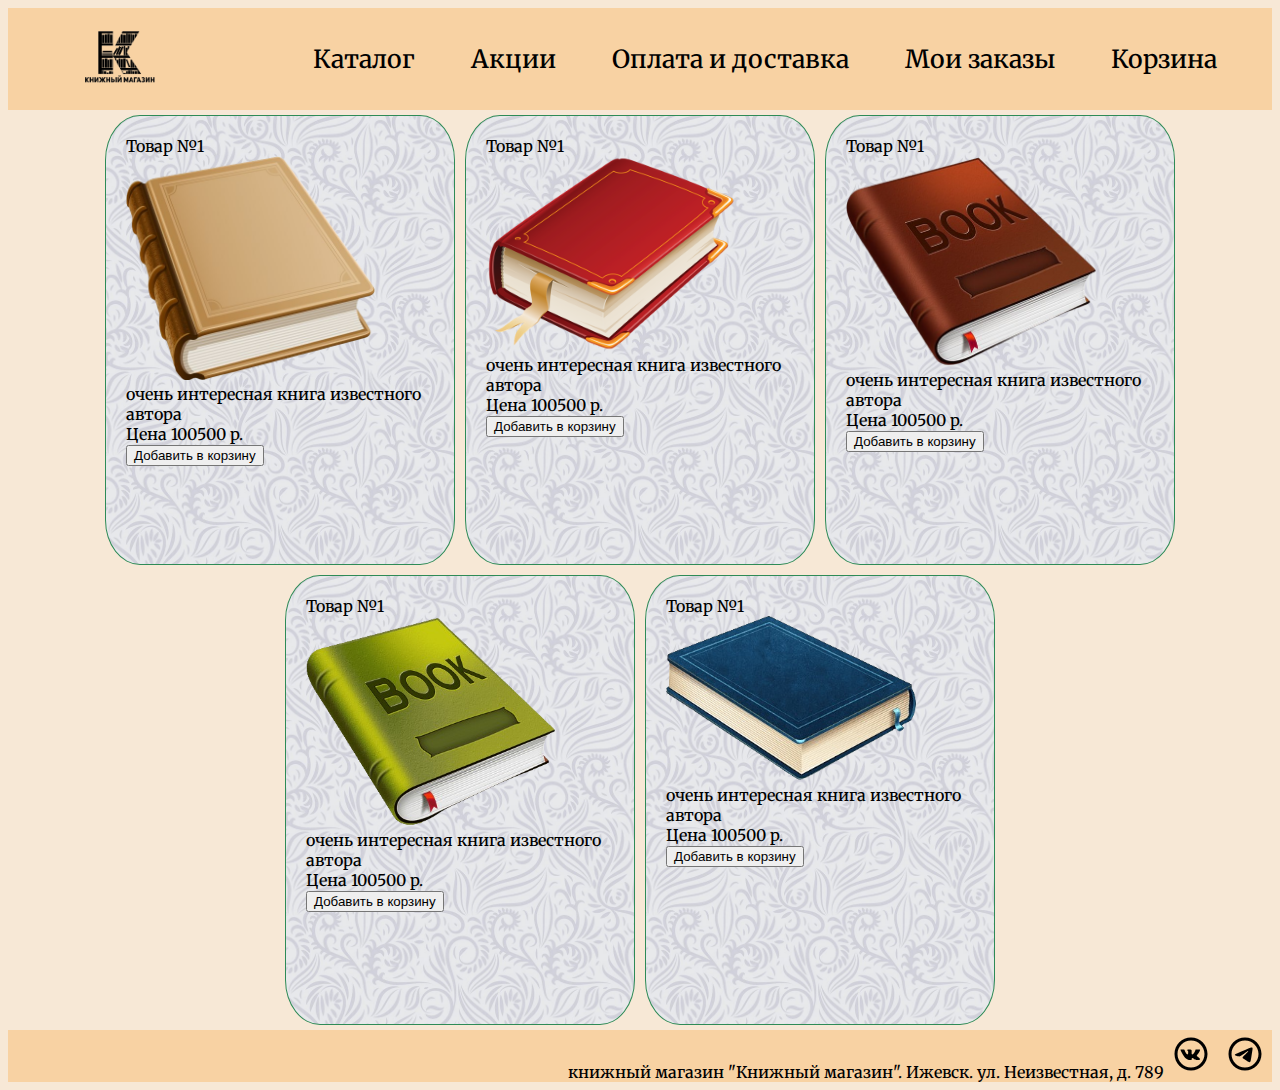
<file: index.html>
<!DOCTYPE html>
<html lang="en">

<head>
    <meta charset="UTF-8">
    <meta name="viewport" content="width=device-width, initial-scale=1.0">
    <link href="https://cdn.jsdelivr.net/npm/bootstrap@5.0.2/dist/css/bootstrap.min.css" rel="stylesheet"
        integrity="sha384-EVSTQN3/azprG1Anm3QDgpJLIm9Nao0Yz1ztcQTwFspd3yD65VohhpuuCOmLASjC" crossorigin="anonymous">
        <link rel="stylesheet" href="./css/style.css">
    <title>книжки</title>
</head>

<body>
   
    <div class="header">
        <nav>
            <ul class="main_menu">
                <li class="main_menu_item_logo"><a href="#"><img src="./img/book_logo.png" width="70px" alt=""></a></li>

                <li class="main_menu_item"> <a href="#">Каталог</a></li>
                <li class="main_menu_item"> <a href="#">Акции</a></li>
                <li class="main_menu_item"> <a href="#">Оплата и доставка</a></li>
                <li class="main_menu_item"> <a href="./3.html">Мои заказы</a></li>
                <li class="main_menu_item"> <a href="./1.html">Корзина</a></li>
            </ul>
        </nav>
    </div>
    <div class="cats">
        <div class="a1">Товар №1 <img src="./img/book01.png" alt="" class="books">
            <br>очень интересная книга известного автора <br> Цена 100500 р.
            <br><button type="button" class="btn btn-success">Добавить в корзину</button>
        </div>
        <div class="a1">Товар №1 <img src="./img/book02.png" alt="" class="books">
            <br>очень интересная книга известного автора <br> Цена 100500 р.
            <br><button type="button" class="btn btn-success">Добавить в корзину</button>
        </div>
        <div class="a1">Товар №1 <img src="./img/book03.png" alt="" class="books">
            <br>очень интересная книга известного автора <br> Цена 100500 р.
            <br><button type="button" class="btn btn-success">Добавить в корзину</button>
        </div>
        <div class="a1">Товар №1 <img src="./img/book04.png" alt="" class="books">
            <br>очень интересная книга известного автора <br> Цена 100500 р.
            <br><button type="button" class="btn btn-success">Добавить в корзину</button>
        </div>
        <div class="a1">Товар №1 <img src="./img/book05.png" alt="" class="books">
            <br>очень интересная книга известного автора <br> Цена 100500 р.
            <br><button type="button" class="btn btn-success">Добавить в корзину</button>
        </div>
    </div>
    <footer>
        <div class="footer">
            <div class="contacts"> книжный магазин "Книжный магазин". Ижевск. ул. Неизвестная, д. 789</div>
            <div class="social"> <a class="social_link" href=""><svg xmlns="http://www.w3.org/2000/svg"
                        viewBox="0 0 64 64" width="48px" height="48px" baseProfile="basic">
                        <path
                            d="M41.242,35.833c2.088,1.854,2.522,2.515,2.593,2.628C44.7,39.833,42.876,40,42.876,40H39.03c0,0-0.936,0.01-1.736-0.52	c-1.304-0.854-2.669-2.51-3.63-2.222c-0.805,0.241-0.797,1.329-0.797,2.26c0,0.333-0.286,0.483-0.933,0.483h-1.202	c-2.107,0-4.392-0.709-6.672-3.092c-3.226-3.368-6.055-10.154-6.055-10.154s-0.167-0.342,0.015-0.55	c0.206-0.233,0.767-0.203,0.767-0.203L22.516,26c0,0,0.351,0.066,0.603,0.244c0.208,0.146,0.324,0.424,0.324,0.424	s0.626,2.068,1.424,3.387c1.559,2.574,2.284,2.639,2.813,2.362c0.773-0.401,0.521-3.138,0.521-3.138s0.035-1.175-0.369-1.699	c-0.311-0.405-0.905-0.621-1.165-0.654c-0.21-0.027,0.141-0.395,0.588-0.605c0.597-0.266,1.41-0.334,2.812-0.321	c1.091,0.01,1.406,0.076,1.831,0.174c1.287,0.297,0.969,1.08,0.969,3.829c0,0.881-0.121,2.12,0.543,2.53	c0.286,0.177,1.268,0.394,3.016-2.444c0.83-1.345,1.49-3.578,1.49-3.578s0.136-0.245,0.348-0.367	c0.216-0.124,0.21-0.121,0.507-0.121c0.297,0,3.273-0.023,3.926-0.023c0.652,0,1.265-0.007,1.37,0.375	c0.151,0.55-0.481,2.433-2.085,4.477C39.349,34.207,39.056,33.893,41.242,35.833z" />
                        <path 
                            d="M32,54c-12.131,0-22-9.869-22-22s9.869-22,22-22s22,9.869,22,22S44.131,54,32,54z M32,14	c-9.925,0-18,8.075-18,18s8.075,18,18,18s18-8.075,18-18S41.925,14,32,14z" />
                    </svg></a></div>
            <div class="social"> <a class="social_link" href="">
                    <svg xmlns="http://www.w3.org/2000/svg" viewBox="0 0 64 64" width="48px" height="48px">
                        <path
                            d="M 32 10 C 19.85 10 10 19.85 10 32 C 10 44.15 19.85 54 32 54 C 44.15 54 54 44.15 54 32 C 54 19.85 44.15 10 32 10 z M 32 14 C 41.941 14 50 22.059 50 32 C 50 41.941 41.941 50 32 50 C 22.059 50 14 41.941 14 32 C 14 22.059 22.059 14 32 14 z M 41.041016 23.337891 C 40.533078 23.279297 39.894891 23.418531 39.181641 23.675781 C 37.878641 24.145781 21.223719 31.217953 20.261719 31.626953 C 19.350719 32.014953 18.487328 32.437828 18.486328 33.048828 C 18.486328 33.478828 18.741312 33.721656 19.445312 33.972656 C 20.177313 34.234656 22.023281 34.79275 23.113281 35.09375 C 24.163281 35.38275 25.357344 35.130844 26.027344 34.714844 C 26.736344 34.273844 34.928625 28.7925 35.515625 28.3125 C 36.102625 27.8325 36.571797 28.448688 36.091797 28.929688 C 35.611797 29.410688 29.988094 34.865094 29.246094 35.621094 C 28.346094 36.539094 28.985844 37.490094 29.589844 37.871094 C 30.278844 38.306094 35.239328 41.632016 35.986328 42.166016 C 36.733328 42.700016 37.489594 42.941406 38.183594 42.941406 C 38.877594 42.941406 39.242891 42.026797 39.587891 40.966797 C 39.992891 39.725797 41.890047 27.352062 42.123047 24.914062 C 42.194047 24.175062 41.960906 23.683844 41.503906 23.464844 C 41.365656 23.398594 41.210328 23.357422 41.041016 23.337891 z" />
                    </svg></a></div>
        </div>
    </footer>
</body>
</html>
</file>
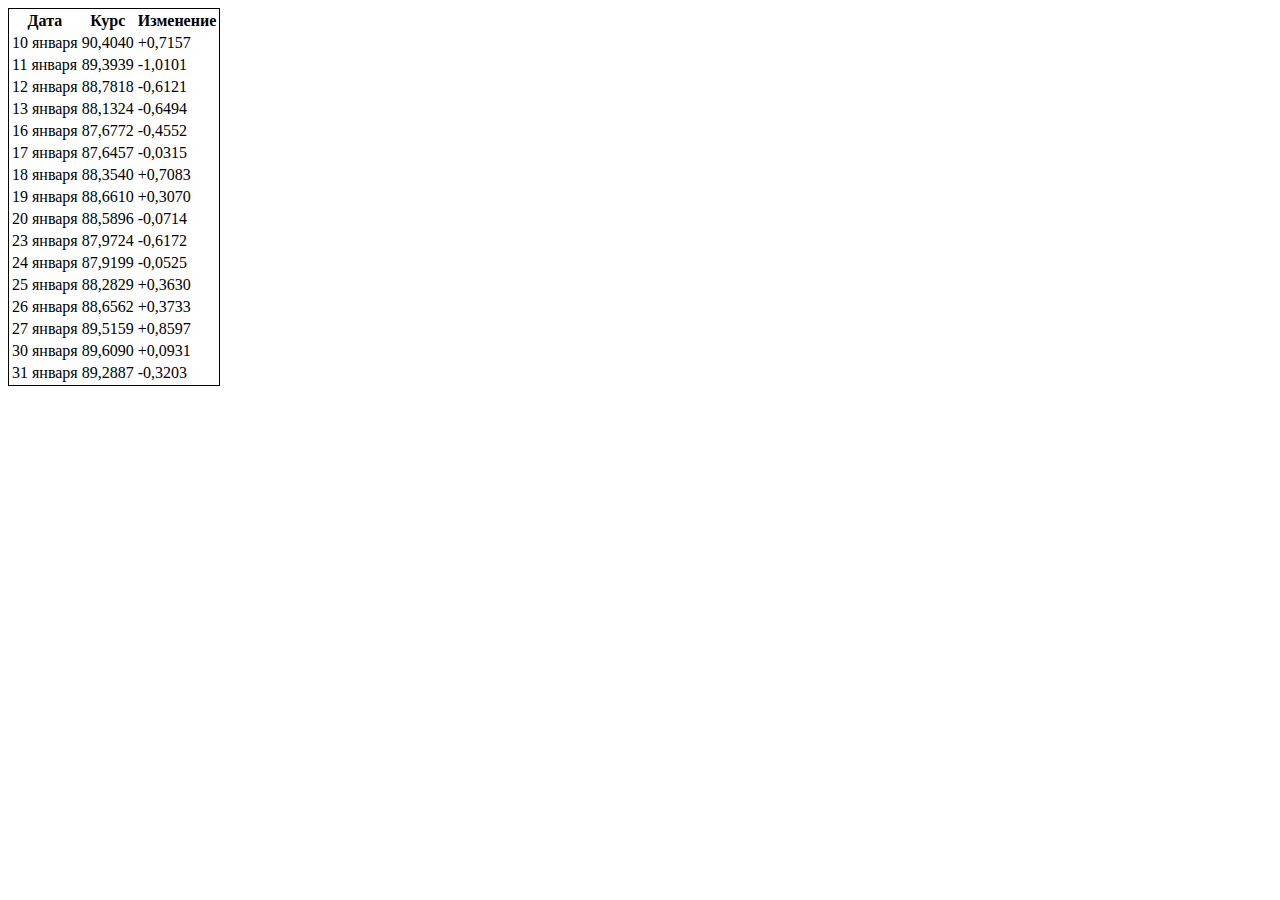
<file: 1.html>
<!DOCTYPE html>
<html lang="en">

<head>
    <meta charset="UTF-8">
    <meta http-equiv="X-UA-Compatible" content="IE=edge">
    <meta name="viewport" content="width=device-width, initial-scale=1.0">
    <title>Гегель</title>
</head>

<body>
    <table class="table table-striped" style="border: 1px solid;">
        <thead>
        <tr>
            <th class="b-rates__period">Дата</th>
            <th class="b-rates__amount">Курс</th>
            <th class="b-rates__amount">Изменение</th>
        </tr>
        </thead>
        <tbody>
                                        <tr class="b-rates__item">
                <td class="b-rates__period-name">10 января</td>
                <td class="b-rates__amount">
                                                <span class="b-rates__amount_selected" title="Максимальное значение курса за месяц">90,4040</span>
                                        </td>
                <td class="b-rates__amount b-rates__increase">+0,7157</td>
            </tr>
                                        <tr class="b-rates__item">
                <td class="b-rates__period-name">11 января</td>
                <td class="b-rates__amount">
                                                89,3939                                            </td>
                <td class="b-rates__amount b-rates__decrease">-1,0101</td>
            </tr>
                                        <tr class="b-rates__item">
                <td class="b-rates__period-name">12 января</td>
                <td class="b-rates__amount">
                                                88,7818                                            </td>
                <td class="b-rates__amount b-rates__decrease">-0,6121</td>
            </tr>
                                        <tr class="b-rates__item">
                <td class="b-rates__period-name">13 января</td>
                <td class="b-rates__amount">
                                                88,1324                                            </td>
                <td class="b-rates__amount b-rates__decrease">-0,6494</td>
            </tr>
                                        <tr class="b-rates__item">
                <td class="b-rates__period-name">16 января</td>
                <td class="b-rates__amount">
                                                87,6772                                            </td>
                <td class="b-rates__amount b-rates__decrease">-0,4552</td>
            </tr>
                                        <tr class="b-rates__item">
                <td class="b-rates__period-name">17 января</td>
                <td class="b-rates__amount">
                                                <span class="b-rates__amount_selected" title="Минимальное значение курса за месяц">87,6457</span>
                                        </td>
                <td class="b-rates__amount b-rates__decrease">-0,0315</td>
            </tr>
                                        <tr class="b-rates__item">
                <td class="b-rates__period-name">18 января</td>
                <td class="b-rates__amount">
                                                88,3540                                            </td>
                <td class="b-rates__amount b-rates__increase">+0,7083</td>
            </tr>
                                        <tr class="b-rates__item">
                <td class="b-rates__period-name">19 января</td>
                <td class="b-rates__amount">
                                                88,6610                                            </td>
                <td class="b-rates__amount b-rates__increase">+0,3070</td>
            </tr>
                                        <tr class="b-rates__item">
                <td class="b-rates__period-name">20 января</td>
                <td class="b-rates__amount">
                                                88,5896                                            </td>
                <td class="b-rates__amount b-rates__decrease">-0,0714</td>
            </tr>
                                        <tr class="b-rates__item">
                <td class="b-rates__period-name">23 января</td>
                <td class="b-rates__amount">
                                                87,9724                                            </td>
                <td class="b-rates__amount b-rates__decrease">-0,6172</td>
            </tr>
                                        <tr class="b-rates__item">
                <td class="b-rates__period-name">24 января</td>
                <td class="b-rates__amount">
                                                87,9199                                            </td>
                <td class="b-rates__amount b-rates__decrease">-0,0525</td>
            </tr>
                                        <tr class="b-rates__item">
                <td class="b-rates__period-name">25 января</td>
                <td class="b-rates__amount">
                                                88,2829                                            </td>
                <td class="b-rates__amount b-rates__increase">+0,3630</td>
            </tr>
                                        <tr class="b-rates__item">
                <td class="b-rates__period-name">26 января</td>
                <td class="b-rates__amount">
                                                88,6562                                            </td>
                <td class="b-rates__amount b-rates__increase">+0,3733</td>
            </tr>
                                        <tr class="b-rates__item">
                <td class="b-rates__period-name">27 января</td>
                <td class="b-rates__amount">
                                                89,5159                                            </td>
                <td class="b-rates__amount b-rates__increase">+0,8597</td>
            </tr>
                                        <tr class="b-rates__item">
                <td class="b-rates__period-name">30 января</td>
                <td class="b-rates__amount">
                                                89,6090                                            </td>
                <td class="b-rates__amount b-rates__increase">+0,0931</td>
            </tr>
                                        <tr class="b-rates__item">
                <td class="b-rates__period-name">31 января</td>
                <td class="b-rates__amount">
                                                89,2887                                            </td>
                <td class="b-rates__amount b-rates__decrease">-0,3203</td>
            </tr>
                    </tbody>
    </table>
</body>

</html>
</file>
<file: css/style.css>
@import url('https://fonts.googleapis.com/css2?family=Merriweather:ital,wght@0,300;0,400;0,700;0,900;1,300;1,400;1,700;1,900&display=swap');

        body {
            background-color: rgb(247, 232, 214);
            font-family: "Merriweather", serif;
            font-weight: 500;
            font-style: normal;
        }

        a {
            text-decoration: none;
            color: #000;
            padding: 3px;
        }

        a:hover {
            color: seagreen;
            padding: 3px;
        }

        .main_menu {
            list-style-type: none;
            display: flex;
            align-items: center;

            margin-left: 30px;


        }

        .main_menu_item {
            margin-right: 50px;
            font-size: 25px;

        }

        .main_menu_item_logo {
            display: flex;
            align-items: center;
            justify-content: center;


            width: 80px;
            height: 70px;
            margin-right: 150px;

        }
        .main_menu_item_logo:hover {
            opacity: 0.6;
        }

        .header {
            background-color: rgb(248, 210, 163);
            display: flex;
            justify-content: center;

            list-style-type: none;

            margin-top: 5px;
        }

        .cats {
            display: flex;
            flex-wrap: wrap;
            justify-content: center;
            align-items: center;

        }

        .a1 {
            width: 350px;
            min-width: 250px;
            height: 450px;
            border: 1px solid seagreen;
            border-radius: 10%;
            background-color: chocolate;
            background: url('../img/fon03.jpg') no-repeat;
            background-position: center;
            background-size: cover;

            box-sizing: border-box;
            padding: 20px;
            margin: 5px;

            transition: 0.5s;

        }

        .a1:hover {
            background: url('../img/fon02.jpg')no-repeat;
            background-position: center;
            background-size: cover;
        }

        .books {
            width: 250px;
        }

        .footer {
            background-color: rgb(248, 210, 163);
            display: flex;
            justify-content: right;
            align-items: baseline;
        }

        svg {
            fill: #000;
        }

        svg:hover {
            fill: seagreen;
        }
</file>
